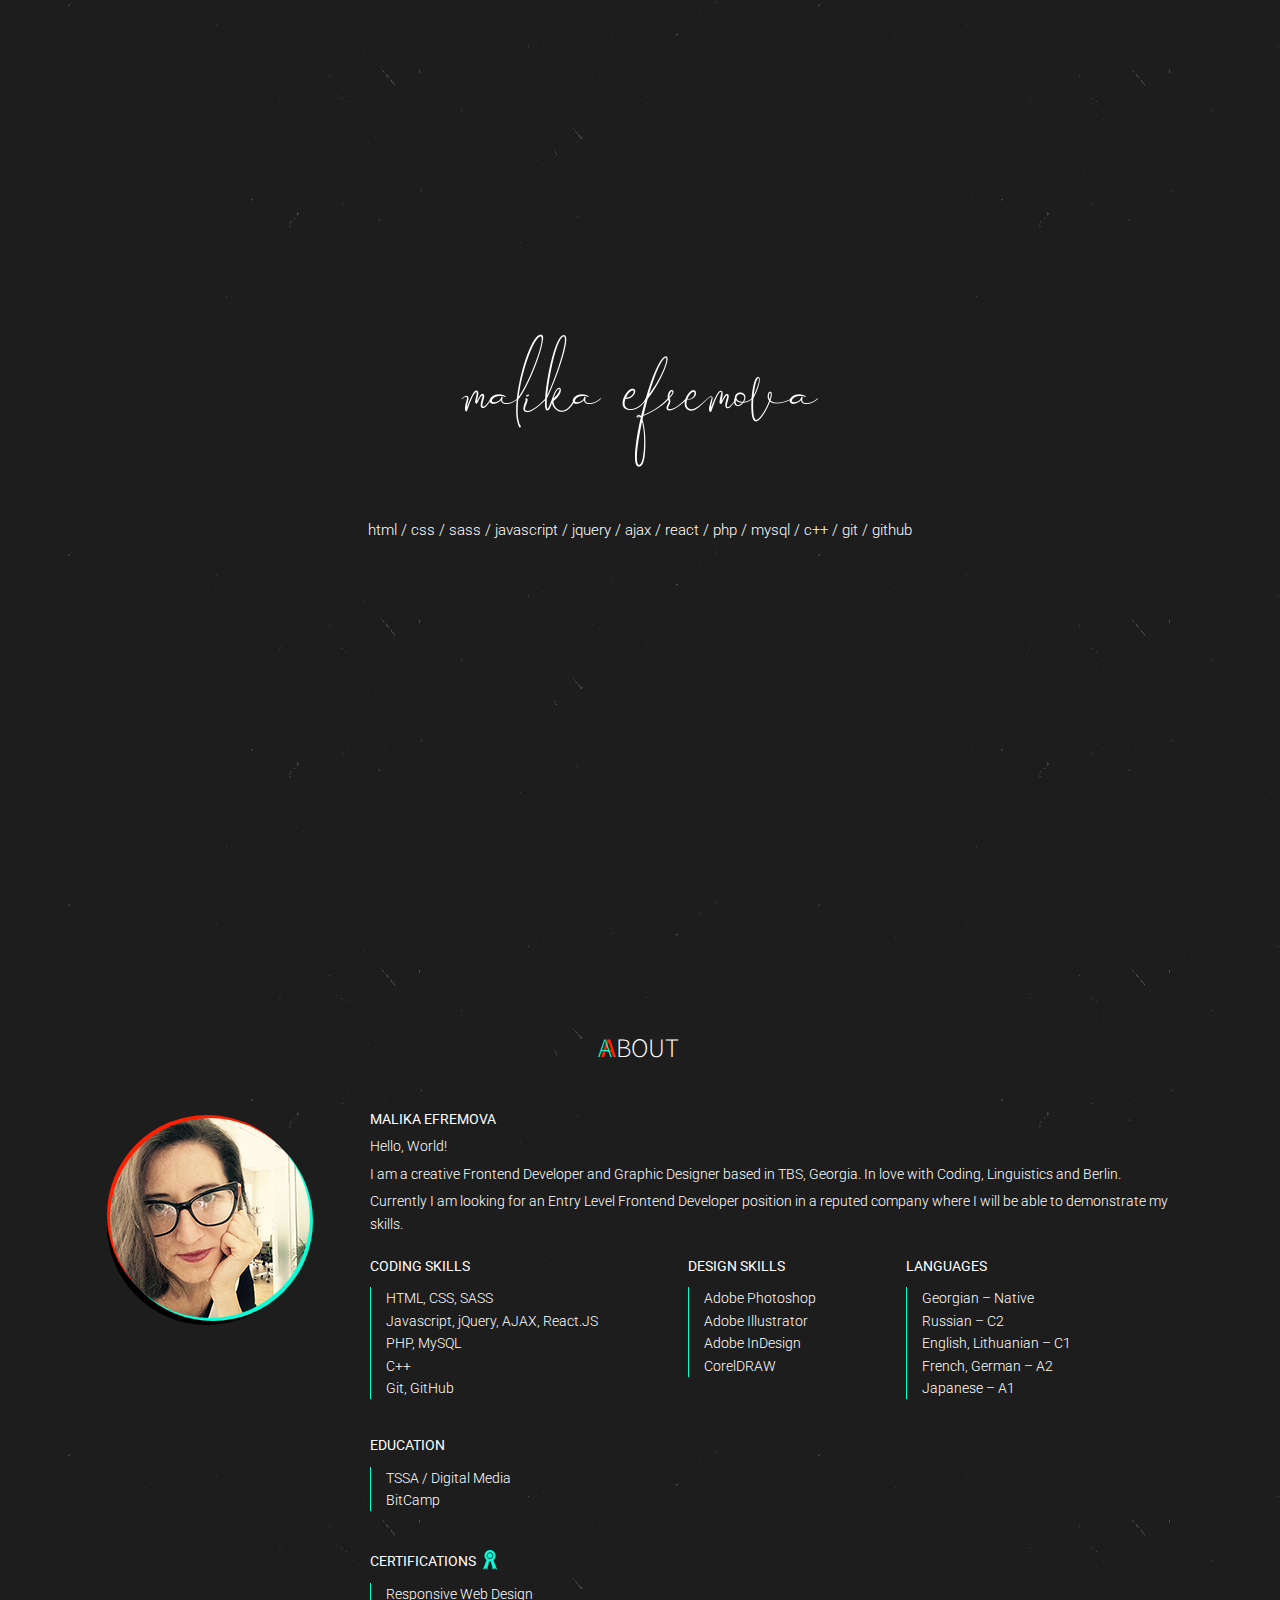
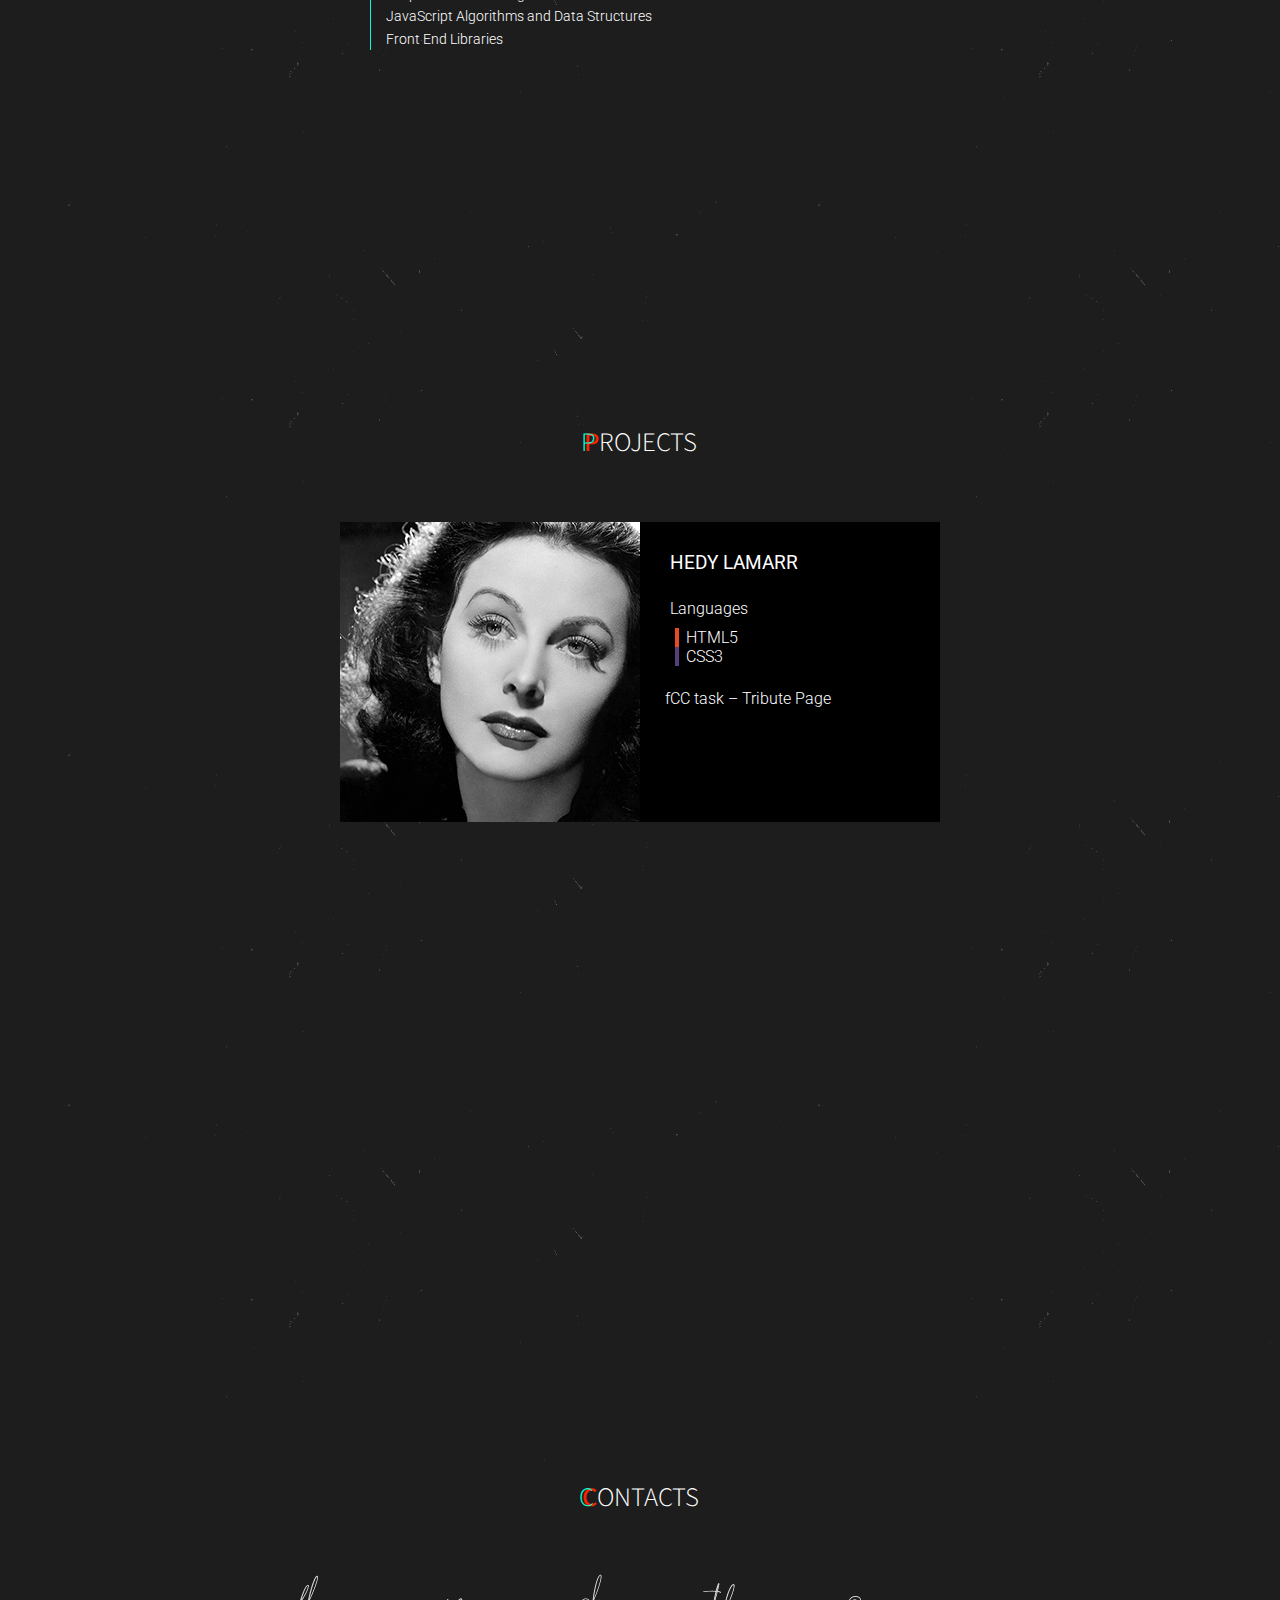
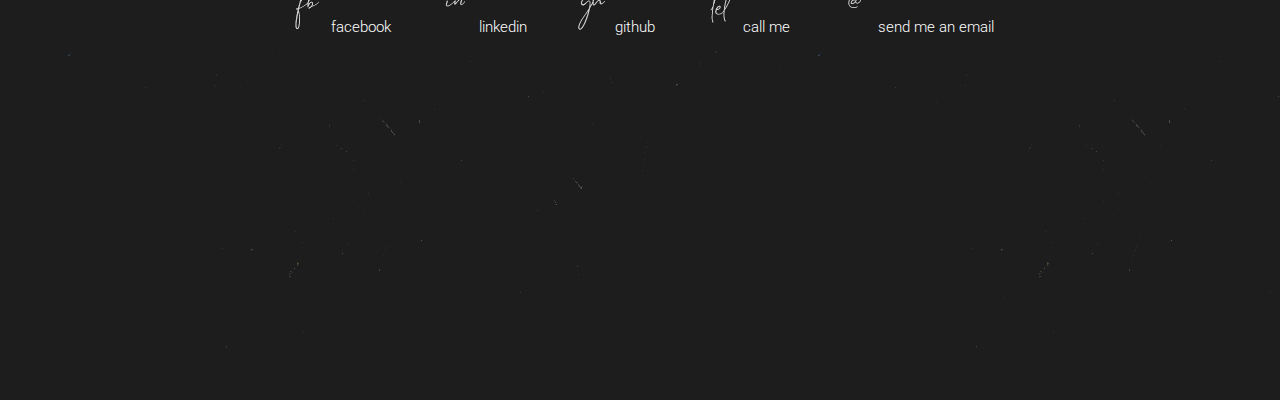
<file: index.html>
<!DOCTYPE html>
<html lang="en">

<head>
    <meta charset="UTF-8">
    <meta name="viewport" content="width=device-width, initial-scale=1.0">
    <title>Portfolio</title>
    <link rel="stylesheet" href="style.css">
    <link rel="stylesheet" href="https://fonts.googleapis.com/css?family=Roboto:100,300,400,500">
    <link rel="stylesheet" href="https://fonts.googleapis.com/css?family=Maven Pro:400,500,600">
    <link rel="stylesheet" href="https://fonts.googleapis.com/css?family=Source Sans Pro:200,300,400">
    <link rel="stylesheet" href="https://cdn.linearicons.com/free/1.0.0/icon-font.min.css">
    <link rel="stylesheet" href="https://cdnjs.cloudflare.com/ajax/libs/font-awesome/4.7.0/css/font-awesome.min.css">
    <link rel="icon" href="images/icons/favicon.png" type="image/png" sizes="16x16">
</head>

<body>
    <!-- WELCOME -->
    <section class="welcome" id="welcome">
        <!-- scroll navigation -->
        <!-- side navigation is not added on page load. it is added later on scroll -->
        <div class="hidden" id="navigation">
            <ul>
                <li class="navigation-link">
                    <a href="#welcome">
                        <span class="lnr lnr-heart"></span>
                    </a>
                    <div class="navigation-link-mouseover fade">
                        Welcome
                        <span class="lnr lnr-chevron-left"></span>
                    </div>
                </li>
                <li class="navigation-link">
                    <a href="#about">
                        <span class="lnr lnr-user"></span>
                    </a>
                    <div class="navigation-link-mouseover fade">
                        About
                        <span class="lnr lnr-chevron-left"></span>
                    </div>
                </li>
                <li class="navigation-link">
                    <a href="#projects">
                        <span class="lnr lnr-layers"></span>
                    </a>
                    <div class="navigation-link-mouseover fade">
                        Projects
                        <span class="lnr lnr-chevron-left"></span>
                    </div>
                </li>
                <li class="navigation-link">
                    <a href="#contacts">
                        <span class="lnr lnr-location"></span>
                    </a>
                    <div class="navigation-link-mouseover fade">
                        Contacts
                        <span class="lnr lnr-chevron-left"></span>
                    </div>
                </li>
            </ul>
        </div>
        <!-- / scroll navigation -->
        <!-- decoration -->
        <div class="decoration">
            <div class="decoration-link">
                <a href="javascript:void(0);">
                    <span class="lnr lnr-heart magenta"></span>
                    <span class="lnr lnr-heart cyan" id="cyan-left"></span>
                </a>
                <!-- <div class="decoration-link-mouseover fade">
                    <span class="lnr lnr-chevron-down"></span>
                    Welcome
                </div> -->
            </div>
            <div class="decoration-link">
                <a href="#about">
                    <span class="lnr lnr-user"></span>
                </a>
                <div class="decoration-link-mouseover fade">
                    <span class="lnr lnr-chevron-down"></span>
                    About
                </div>
            </div>
            <img src="images/willkommen/willkommen.png" alt="welcome logo" class="willkommen">
            <div class="decoration-link">
                <a href="#projects">
                    <span class="lnr lnr-layers"></span>
                </a>
                <div class="decoration-link-mouseover fade">
                    <span class="lnr lnr-chevron-down"></span>
                    Projects
                </div>
            </div>
            <div class="decoration-link">
                <a href="#contacts">
                    <span class="lnr lnr-location"></span>
                </a>
                <div class="decoration-link-mouseover fade">
                    <span class="lnr lnr-chevron-down"></span>
                    Contacts
                </div>
            </div>
        </div>
        <!-- / decoration -->
        <div class="skills">html / css / sass / javascript / jquery / ajax / react / php / mysql / c++ / git / github
        </div>
        <a href="#about" class="arrow">
            <span class="lnr lnr-chevron-down"></span>
        </a>
    </section>
    <!-- / WELCOME -->

    <!-- ABOUT -->
    <section class="about" id="about">
        <a href="#welcome" class="arrow">
            <span class="lnr lnr-chevron-up"></span>
        </a>
        <h2>
            <span class="letter-magenta">A</span>bout
            <span class="letter-cyan">A</span>
        </h2>
        <div class="about-content">
            <img src="images/profile/malika.png" alt="Malika's photo" class="photo">
            <div class="photo-border-magenta"></div>
            <div class="photo-border-cyan"></div>
            <div class="photo-border-black"></div>
            <article>
                <p class="article-paragraph">
                    <b>MALIKA EFREMOVA</b>
                </p>
                <p class="article-paragraph">
                    <!-- <i class="fa fa-angle-right"></i> -->
                    Hello, World!
                </p>
                <p class="article-paragraph">
                    <!-- <i class="fa fa-angle-right"></i> -->
                    I am a creative Frontend Developer and Graphic Designer based in TBS, Georgia. In
                    love with Coding, Linguistics and Berlin.
                </p>
                <p class="article-paragraph">
                    <!-- <i class="fa fa-angle-right"></i> -->
                    Currently I am looking for an Entry Level Frontend Developer position in a reputed company where I
                    will be able to demonstrate my skills.
                </p>
                <!-- skills -->
                <div class="skills-div-upper">
                    <div class="single-skills-div">
                        <b>CODING SKILLS</b>
                        <ul>
                            <li>HTML, CSS, SASS</li>
                            <li>Javascript, jQuery, AJAX, React.JS</li>
                            <li>PHP, MySQL</li>
                            <li>C++</li>
                            <li>Git, GitHub</li>
                        </ul>
                    </div>
                    <div class="single-skills-div">
                        <b>DESIGN SKILLS</b>
                        <ul>
                            <li>Adobe Photoshop</li>
                            <li>Adobe Illustrator</li>
                            <li>Adobe InDesign</li>
                            <li>CorelDRAW</li>
                        </ul>
                    </div>
                    <div class="single-skills-div">
                        <b>LANGUAGES</b>
                        <ul>
                            <li>Georgian – Native</li>
                            <li>Russian – C2</li>
                            <li>English, Lithuanian – C1</li>
                            <li>French, German – A2</li>
                            <li>Japanese – A1</li>
                        </ul>
                    </div>
                </div>
                <div class="skills-div-lower">
                    <div class="single-skills-div">
                        <b>EDUCATION</b>
                        <ul>
                            <li><a href="https://art.edu.ge/acgeo/index.php?do=cat&category=3-5-2" class="link-li"
                                    target="_blank">TSSA / Digital Media</a>
                            </li>
                            <li>
                                <a href="https://start.bitcamp.ge" class="link-li" target="_blank">BitCamp&nbsp;
                                    <span class="lnr lnr-rocket" style="color: #08fdd8;"></span>
                                </a>
                            </li>
                        </ul>
                    </div>
                    <div class="single-skills-div">
                        <b>CERTIFICATIONS</b>
                        <img src="images/icons/ribbon.png" alt="Certificates ribbon" class="ribbon">
                        <ul>
                            <li><a href="https://www.freecodecamp.org/certification/fccd2b43e24-8576-44c4-b1dd-90433cd500cc/responsive-web-design?fbclid=IwAR3iK-HDTIPcZPwZdCXkGtpnIlQuxQahCgaM-oSuMLzXawIvdv7SE4ouBqg"
                                    class="link-li" target="_blank">
                                    Responsive Web Design
                                </a>
                            </li>
                            <li><a href="https://www.freecodecamp.org/certification/fccd2b43e24-8576-44c4-b1dd-90433cd500cc/javascript-algorithms-and-data-structures?fbclid=IwAR1K7dgTjXKcWIN_A51OBllyi9xZTg5cxk-4n_OFXGgb-sEa9NlneP_X1r4"
                                    class="link-li" target="_blank">
                                    JavaScript Algorithms and Data Structures
                                </a>
                            </li>
                            <li><a href="https://www.freecodecamp.org/certification/fccd2b43e24-8576-44c4-b1dd-90433cd500cc/front-end-libraries?fbclid=IwAR3J0YPbGGAYi4R7B5uHbqvvungrNUmOmDj0m3_IjvED8aepNlkYUuucU7A"
                                    class="link-li" target="_blank">
                                    Front End Libraries
                                </a>
                            </li>
                        </ul>
                    </div>
                </div>
                <!-- / skills -->
            </article>
        </div>
        <a href="#projects" class="arrow">
            <span class="lnr lnr-chevron-down"></span>
        </a>
    </section>
    <!-- / ABOUT -->

    <!-- PROJECTS -->
    <section class="projects" id="projects">
        <a href="#about" class="arrow">
            <span class="lnr lnr-chevron-up"></span>
        </a>
        <h2>
            <span class="letter-magenta">P</span>rojects
            <span class="letter-cyan">P</span>
        </h2>

        <div class="projects-container">

            <span class="lnr lnr-chevron-left arrow" id="left-arrow"></span>

            <div class="single-project active fade">
                <div class="single-project-img">
                    <a href="https://berlinsinister.github.io/hedy-lamarr" target="_blank">
                        <img src="images/thumbnails/1.png" alt="Hedy Lamarr">
                    </a>
                    <span>Hedy Lamarr</span>
                </div>
                <div class="single-project-description">
                    <div class="single-project-title">Hedy Lamarr</div>
                    <div class="single-project-languages">
                        <span class="lnr lnr-code"></span>
                        Languages
                        <ul>
                            <li id="html">HTML5</li>
                            <li id="css">CSS3</li>
                        </ul>
                    </div>
                    <div class="single-project-info">
                        <span class="lnr lnr-link"></span>
                        fCC task –
                        <a href="https://www.freecodecamp.org/learn/responsive-web-design/responsive-web-design-projects/build-a-tribute-page"
                            target="_blank">
                            Tribute Page
                        </a>
                    </div>
                </div>
            </div>

            <div class="single-project hidden fade">
                <div class="single-project-img">
                    <a href="https://berlinsinister.github.io/dream-travel" target="_blank">
                        <img src="images/thumbnails/2.png" alt="Dream Travel">
                    </a>
                    <span>Dream Travel</span>
                </div>
                <div class="single-project-description">
                    <div class="single-project-title">Dream Travel</div>
                    <div class="single-project-languages">
                        <span class="lnr lnr-code"></span>
                        Languages
                        <ul>
                            <li id="html">HTML5</li>
                            <li id="css">CSS3</li>
                            <li id="javascript">JavaScript</li>
                        </ul>
                    </div>
                    <div class="single-project-info">
                        <span class="lnr lnr-link"></span>
                        fCC task –
                        <a href="https://www.freecodecamp.org/learn/responsive-web-design/responsive-web-design-projects/build-a-survey-form"
                            target="_blank">
                            Survey Form
                        </a>
                    </div>
                </div>
            </div>

            <div class="single-project hidden fade">
                <div class="single-project-img">
                    <a href="https://berlinsinister.github.io/jowae" target="_blank">
                        <img src="images/thumbnails/3.png" alt="Jowae">
                    </a>
                    <span>Jowae</span>
                </div>
                <div class="single-project-description">
                    <div class="single-project-title">Jowae</div>
                    <div class="single-project-languages">
                        <span class="lnr lnr-code"></span>
                        Languages
                        <ul>
                            <li id="html">HTML5</li>
                            <li id="css">CSS3</li>
                            <li id="javascript">JavaScript</li>
                        </ul>
                    </div>
                    <div class="single-project-info">
                        <span class="lnr lnr-link"></span>
                        fCC task –
                        <a href="https://www.freecodecamp.org/learn/responsive-web-design/responsive-web-design-projects/build-a-product-landing-page"
                            target="_blank">
                            Product Landing Page
                        </a>
                    </div>
                </div>
            </div>

            <div class="single-project hidden fade">
                <div class="single-project-img">
                    <a href="https://berlinsinister.github.io/cpp-tutorial" target="_blank">
                        <img src="images/thumbnails/4.png" alt="C++ Tutorial">
                    </a>
                    <span>C++ Tutorial</span>
                </div>
                <div class="single-project-description">
                    <div class="single-project-title">C++ Tutorial</div>
                    <div class="single-project-languages">
                        <span class="lnr lnr-code"></span>
                        Languages
                        <ul>
                            <li id="html">HTML5</li>
                            <li id="css">CSS3</li>
                        </ul>
                    </div>
                    <div class="single-project-info">
                        <span class="lnr lnr-link"></span>
                        fCC task –
                        <a href="https://www.freecodecamp.org/learn/responsive-web-design/responsive-web-design-projects/build-a-technical-documentation-page"
                            target="_blank">
                            Technical Documentation Page
                        </a>
                    </div>
                </div>
            </div>

            <div class="single-project hidden fade">
                <div class="single-project-img">
                    <a href="https://berlinsinister.github.io/lcm-calculator" target="_blank">
                        <img src="images/thumbnails/5.png" alt="LCM Calculator">
                    </a>
                    <span>LCM Calculator</span>
                </div>
                <div class="single-project-description">
                    <div class="single-project-title">LCM Calculator</div>
                    <div class="single-project-languages">
                        <span class="lnr lnr-code"></span>
                        Languages
                        <ul>
                            <li id="html">HTML5</li>
                            <li id="css">CSS3</li>
                            <li id="javascript">JavaScript</li>
                        </ul>
                    </div>
                    <div class="single-project-info">
                        <span class="lnr lnr-link"></span>
                        fCC task –
                        <a href="https://www.freecodecamp.org/learn/javascript-algorithms-and-data-structures/intermediate-algorithm-scripting/smallest-common-multiple"
                            target="_blank">
                            Smallest Common Multiple
                        </a>
                    </div>
                </div>
            </div>

            <div class="single-project hidden fade">
                <div class="single-project-img">
                    <a href="https://berlinsinister.github.io/roman-numeral-converter" target="_blank">
                        <img src="images/thumbnails/6.png" alt="Roman Numeral Converter">
                    </a>
                    <span>Roman Numeral Converter</span>
                </div>
                <div class="single-project-description">
                    <div class="single-project-title">Roman Numeral Converter</div>
                    <div class="single-project-languages">
                        <span class="lnr lnr-code"></span>
                        Languages
                        <ul>
                            <li id="html">HTML5</li>
                            <li id="css">CSS3</li>
                            <li id="javascript">JavaScript</li>
                        </ul>
                    </div>
                    <div class="single-project-info">
                        <span class="lnr lnr-link"></span>
                        fCC task –
                        <a href="https://www.freecodecamp.org/learn/javascript-algorithms-and-data-structures/javascript-algorithms-and-data-structures-projects/roman-numeral-converter"
                            target="_blank">
                            Roman Numeral Converter
                        </a>
                    </div>
                </div>
            </div>

            <div class="single-project hidden fade">
                <div class="single-project-img">
                    <a href="https://berlinsinister.github.io/random-quote" target="_blank">
                        <img src="images/thumbnails/7.png" alt="Random Quote">
                    </a>
                    <span>Random Quote</span>
                </div>
                <div class="single-project-description">
                    <!-- jquery icon -->
                    <img src="images/icons/jquery.png" alt="react icon" class="jquery-icon">
                    <div class="single-project-title">Random Quote</div>
                    <div class="single-project-languages">
                        <span class="lnr lnr-code"></span>
                        Languages
                        <ul>
                            <li id="html">HTML5</li>
                            <li id="css">CSS3</li>
                            <li id="javascript">jQuery</li>
                        </ul>
                    </div>
                    <div class="single-project-info">
                        <span class="lnr lnr-link"></span>
                        fCC task –
                        <a href="https://www.freecodecamp.org/learn/front-end-libraries/front-end-libraries-projects/build-a-random-quote-machine"
                            target="_blank">
                            Random Quote Machine
                        </a>
                    </div>
                </div>
            </div>

            <div class="single-project hidden fade">
                <div class="single-project-img">
                    <a href="https://berlinsinister.github.io/markdown-previewer" target="_blank">
                        <img src="images/thumbnails/8.png" alt="Markdown Previewer">
                    </a>
                    <span>Markdown Previewer</span>
                </div>
                <div class="single-project-description">
                    <!-- react icon -->
                    <img src="images/icons/react.png" alt="react icon" class="react-icon">
                    <div class="single-project-title">Markdown Previewer</div>
                    <div class="single-project-languages">
                        <span class="lnr lnr-code"></span>
                        Languages
                        <ul>
                            <li id="html">HTML5</li>
                            <li id="css">CSS3</li>
                            <li id="javascript">React.JS</li>
                        </ul>
                    </div>
                    <div class="single-project-info">
                        <span class="lnr lnr-link"></span>
                        fCC task –
                        <a href="https://www.freecodecamp.org/learn/front-end-libraries/front-end-libraries-projects/build-a-markdown-previewer"
                            target="_blank">
                            Markdown Previewer
                        </a>
                    </div>
                </div>
            </div>

            <div class="single-project hidden fade">
                <div class="single-project-img">
                    <a href="https://berlinsinister.github.io/sound-machine" target="_blank">
                        <img src="images/thumbnails/9.png" alt="Sound Machine">
                    </a>
                    <span>Sound Machine</span>
                </div>
                <div class="single-project-description">
                    <!-- jquery icon -->
                    <img src="images/icons/jquery.png" alt="react icon" class="jquery-icon">
                    <div class="single-project-title">Sound Machine</div>
                    <div class="single-project-languages">
                        <span class="lnr lnr-code"></span>
                        Languages
                        <ul>
                            <li id="html">HTML5</li>
                            <li id="css">CSS3</li>
                            <li id="javascript">jQuery</li>
                        </ul>
                    </div>
                    <div class="single-project-info">
                        <span class="lnr lnr-link"></span>
                        fCC task –
                        <a href="https://www.freecodecamp.org/learn/front-end-libraries/front-end-libraries-projects/build-a-drum-machine"
                            target="_blank">
                            Drum Machine
                        </a>
                    </div>
                </div>
            </div>

            <div class="single-project hidden fade">
                <div class="single-project-img">
                    <a href="https://berlinsinister.github.io/calculator" target="_blank">
                        <img src="images/thumbnails/10.png" alt="Calculator">
                    </a>
                    <span>Calculator</span>
                </div>
                <div class="single-project-description">
                    <!-- react icon -->
                    <img src="images/icons/react.png" alt="react icon" class="react-icon">
                    <div class="single-project-title">Calculator</div>
                    <div class="single-project-languages">
                        <span class="lnr lnr-code"></span>
                        Languages
                        <ul>
                            <li id="html">HTML5</li>
                            <li id="css">CSS3</li>
                            <li id="javascript">React.JS</li>
                        </ul>
                    </div>
                    <div class="single-project-info">
                        <span class="lnr lnr-link"></span>
                        fCC task –
                        <a href="https://www.freecodecamp.org/learn/front-end-libraries/front-end-libraries-projects/build-a-javascript-calculator"
                            target="_blank">
                            JavaScript Calculator
                        </a>
                    </div>
                </div>
            </div>

            <div class="single-project hidden fade">
                <div class="single-project-img">
                    <a href="https://berlinsinister.github.io/timer" target="_blank">
                        <img src="images/thumbnails/11.png" alt="Timer">
                    </a>
                    <span>Timer</span>
                </div>
                <div class="single-project-description">
                    <!-- jquery icon -->
                    <img src="images/icons/jquery.png" alt="react icon" class="jquery-icon">
                    <div class="single-project-title">Timer</div>
                    <div class="single-project-languages">
                        <span class="lnr lnr-code"></span>
                        Languages
                        <ul>
                            <li id="html">HTML5</li>
                            <li id="css">CSS3</li>
                            <li id="javascript">jQuery</li>
                        </ul>
                    </div>
                    <div class="single-project-info">
                        <span class="lnr lnr-link"></span>
                        fCC task –
                        <a href="https://www.freecodecamp.org/learn/front-end-libraries/front-end-libraries-projects/build-a-25--5-clock"
                            target="_blank">
                            25 + 5 Clock
                        </a>
                    </div>
                </div>
            </div>

            <span class="lnr lnr-chevron-right arrow" id="right-arrow"></span>

        </div>
        <a href="#contacts" class="arrow">
            <span class="lnr lnr-chevron-down"></span>
        </a>
    </section>
    <!-- / PROJECTS -->

    <!-- CONTACTS -->
    <section class="contacts" id="contacts">
        <a href="#projects" class="arrow">
            <span class="lnr lnr-chevron-up"></span>
        </a>
        <h2>
            <span class="letter-magenta">C</span>ontacts
            <span class="letter-cyan">C</span>
        </h2>
        <div class="contacts-div">
            <a href="https://www.facebook.com/malika.efremova.986" class="contact-link" target="_blank">
                <img src="images/contacts/fb.png" alt="facebook">
                facebook
            </a>
            <a href="https://www.linkedin.com/in/ti3101" class="contact-link" target="_blank">
                <img src="images/contacts/in.png" alt="linkedin">
                linkedin
            </a>
            <a href="https://github.com/berlinsinister" class="contact-link" target="_blank">
                <img src="images/contacts/gh.png" alt="github">
                github
            </a>
            <a href="javascript:void(0);" class="contact-link" id="phone">
                <img src="images/contacts/tel.png" alt="phone">
                call me
            </a>
            <a href="mailto:malikaefremova@gmail.com" class="contact-link">
                <img src="images/contacts/email.png" alt="email">
                send me an email
            </a>
        </div>
    </section>
    <!-- / CONTACTS -->

    <audio id="audio">
        <source
            src="https://www.zapsplat.com/wp-content/uploads/2015/sound-effects-35448/zapsplat_multimedia_button_press_plastic_click_005_36872.mp3"
            type="audio/mp3">
        Your browser does not support the audio element.
    </audio>

    <script src="index.js"></script>

</body>

</html>
</file>
<file: style.css>
:root {
    --font: 'Roboto';
    --magenta: #ff2002; /*ff2f06; */ /* fd1056; */
    --cyan: #08fdd8;
}

@media (max-width: 400px) {}

*, *::before, *::after {
    box-sizing: border-box;
    margin: 0;
    padding: 0;
}

html, body {
    height: 100%;
    font-family: var(--font);
    font-weight: 400;
    scroll-behavior: smooth;
}

/* ** WELCOME ** */
.welcome {
    height: inherit;
    background-color: #1d1d1d;
    background-image: url("images/background/grey.png");
    background-repeat: repeat;
    color: white;
    display: flex;
    justify-content: center;
    align-items: center;
    flex-direction: column;
    position: relative;
}

/* scroll navigation */
.navigation {
    display: flex;
    flex-direction: column;
    position: fixed;
    top: 20px;
    right: 20px;
}

.navigation-link {
    display: block;
    font-size: 16pt;
    margin: 30px;
    position: relative;
}

.navigation-link-mouseover {
    display: none;
}

.navigation-link-mouseover span {
    padding-left: 10px;
}

.navigation-link:hover .navigation-link-mouseover {
    display: flex;
    align-items: center;
    padding: 5px 20px;
    color: var(--cyan);
    z-index: 1;
    position: absolute;
    top: -2px;
    right: 15px;
    text-transform: uppercase;
    font-family: 'Roboto', sans-serif;
    font-size: 10pt;
    font-weight: 400;
}

.rotate {
    animation-name: rotate;
    animation-duration: .1s;
}

@keyframes rotate {
    from {
        transform: rotate(10deg);
    }

    to {
        transform: rotate(0deg);
    }
}
/* /scroll navigation */

.willkommen {
    font-family: var(--font);
    text-align: center;    
    /* margin: 30px 0; */
    font-size: 36pt;
    font-weight: 400;
    transition: .2s ease-out;
}

/* decoration */
.decoration {
    margin-bottom: 20px;
    display: flex;
    align-items: center;
    position: relative; /* for cyan heart so far */
}

.decoration-link {
    font-size: 16pt;
    padding: 0 25px;
    display: flex;
    flex-direction: column;
    align-items: center;
    transition: .2s ease-out;
}

.decoration-link-mouseover {
    display: none;
}

.decoration-link-mouseover span {
    padding-bottom: 5px; /* 3px; */
}

.decoration-link:hover .decoration-link-mouseover {
    display: flex;
    flex-direction: column;
    align-items: center;
    color: var(--cyan);
    position: absolute;
    top: 120px;
    text-transform: uppercase;
    font-family: 'Roboto', sans-serif;
    font-size: 10pt;
    font-weight: 400;
}

.magenta, .cyan {
    font-weight: 200; /* 100 */
    font-size: 16pt; /* 36pt; */
}

.magenta {
    color: var(--magenta);
}

.cyan {
    color: var(--cyan);
}

#cyan-left {
    position: absolute;
    left: 20px;
}

#cyan-right {
    position: relative;
    right: 27px;
}

.decoration-blink {
    opacity: 0.1;
}

.mouseenter-x {
    transform: scaleX(1.15);
}

.mouseenter-y {
    transform: scaleY(1.15);
}
/* /decoration */

.skills {
    font-size: 11pt;
    font-weight: 300;
    margin-bottom: 30px;
    color: white;
}

.arrow {
    margin: 15px;
    font-size: 18pt;
    transition: opacity .5s ease-out;
}

.arrow-blink {
    opacity: 0.4;
}
/* ** /WELCOME ** */

/* ** ABOUT ** */
.about {
    height: inherit;
    background-color: #101010;
    color: white;
    display: flex;
    justify-content: center;
    align-items: center;
    flex-direction: column;
    background-image: url("images/background/grey.png");
    background-repeat: repeat;
}

h2 {
    font-family: var(--font);
    font-family: 'Source Sans Pro';
    font-weight: 300;
    font-size: 20pt;
    text-transform: uppercase;
    margin: 20px;
    color: white;
    position: relative;
    transition: .2s ease-out;
}

.letter-magenta {
    color: var(--magenta);
    font-weight: 500;
}

.letter-cyan {
    position: absolute;
    top: 0;
    left: -3px;
    font-weight: 300;
    color: var(--cyan);
}

.letter-blink {
    opacity: 0.1;
}

.about-content {
    display: flex;
    justify-content: center;
    align-items: flex-start;
    position: relative;
}

.photo {
    width: 200px;
    height: 200px;
    margin: 30px;
    border-radius: 50%;
    transition: filter .2s ease-out;
    z-index: 5;
}

.photo-border-magenta, .photo-border-cyan, .photo-border-black {
    border-radius: 50%;
    position: absolute;
    top: 0;
    left: 0;
    width: 200px;
    height: 200px;
}

.photo-border-magenta {
    background-color: var(--magenta);
    margin: 27px;
    z-index: 3;
}

.photo-border-cyan {
    background-color: var(--cyan);
    margin: 33px;
    z-index: 2;
}

.photo-border-black {
    background-color: black;
    margin-top: 37px;
    margin-left: 27px;
    z-index: 1;
}

.photo:hover {
    filter: brightness(1.05);
}

article {
    width: 800px;
    margin: 15px 30px;
    line-height: 1.6;
    font-size: 10.5pt;
    font-weight: 300;
    font-family: var(--font);
    /* font-family: 'Source Sans Pro', sans-serif; */
}

.article-paragraph {
    margin: 5px 0px;
}

.fa-angle-right {
    margin: 0 7px;
}

.skills-div-upper {
    display: flex;
    margin-top: 10px;
}

.skills-div-lower {
    display: flex;
    flex-direction: column;
}

.single-skills-div {
    margin: 10px 90px 15px 0px;
}

ul {
    list-style-type: none;
}

.single-skills-div ul {
    border-left: 1px solid var(--cyan);
    padding-left: 15px;
    margin: 10px 0px;
}

b {
    font-weight: 400;
}

.link-li {
    display: inline-block;
    transition: .2s ease-out;
}

.link-li:hover {
    transform: translate(10px);
}

.ribbon {
    position: relative;
    top: 4px; /*7 * 7*/
    left: 4px;
}
/* ** /ABOUT ** */

/* ** PROJECTS ** */
.projects {
    height: inherit;
    background-color: #101010;
    background-image: url("images/background/grey.png");
    background-repeat: repeat;
    color: white;
    display: flex;
    flex-direction: column;
    justify-content: center;
    align-items: center;
}

.projects-container {
    display: flex;
    align-items: center;
    position: relative;
}

.single-project {
    display: flex;
    position: relative;
    margin: 40px 50px 70px 50px;
}

#left-arrow, #right-arrow {
    color: var(--cyan);
    cursor: pointer;
    position: relative;
    top: -20px;
}

.active {
    display: flex;
}

.hidden {
    display: none;
}

.fade {
    animation-name: fade;
    animation-duration: 1s;
}

@keyframes fade {
    from {
        opacity: 0.4
    }

    to {
        opacity: 1
    }
}

.single-project-img {
    position: relative;
}

.single-project-img span {
    display: none;
}

.single-project-img:hover span {
    display: block;    
    padding: 5px 20px;
    background-color: #101010;
    /* background-color: var(--cyan); */
    border-radius: 3px;
    z-index: 1;
    position: absolute;
    left: 20px;
    top: 20px;
    color: white;
    text-transform: uppercase;
    font-family: 'Roboto', sans-serif;
    font-size: 10pt;
    font-weight: 400;
}

.single-project-description {
    width: 300px;
    height: 300px;
    background-color: black;
    color: white;
    padding: 25px;
    font-weight: 300;
    position: relative;
}

.react-icon, .jquery-icon {
    position: absolute;
    top: 15px;
    right: 15px;
}

.single-project-title {
    padding: 5px 5px 20px 5px;
    font-size: 14pt;
    font-weight: 400;
    text-transform: uppercase;
    /* border: 1px solid salmon; */
}

.single-project-languages {
    padding: 5px 5px 20px 5px;
    /* border: 1px solid red; */
}

.single-project-languages ul {
    /* border-left: 1px solid var(--cyan); */
    margin-top: 10px;
    margin-left: 5px;
}

.single-project-languages li {
    /* border: 1px solid yellow; */
    padding: 0 7px;
}

#html {
    border-left: 4px solid #e34c26;
}

#css {
    border-left: 4px solid #563d7c;
}

#javascript {
    border-left: 4px solid #f1e05a;
}

.single-project-info {
    line-height: 1.6;
}

a {
    color: white;
    text-decoration: none;
}
/* ** /PROJECTS ** */

/* ** CONTACTS ** */
.contacts {
    height: inherit;
    background-color: #101010;
    background-image: url("images/background/grey.png");
    background-repeat: repeat;
    color: white;
    display: flex;
    flex-direction: column;
    justify-content: center;
    align-items: center;
}

.contacts-div {
    margin: 15px;
}

.contact-link {
    display: inline-block;
    padding: 20px;
    font-size: 11pt;
    font-weight: 300;
    transition: 0.2s ease-out;
}

.contact-link:hover {
    color: var(--cyan);
    transform: translate(10px);
}
/* ** /CONTACTS ** */
</file>
